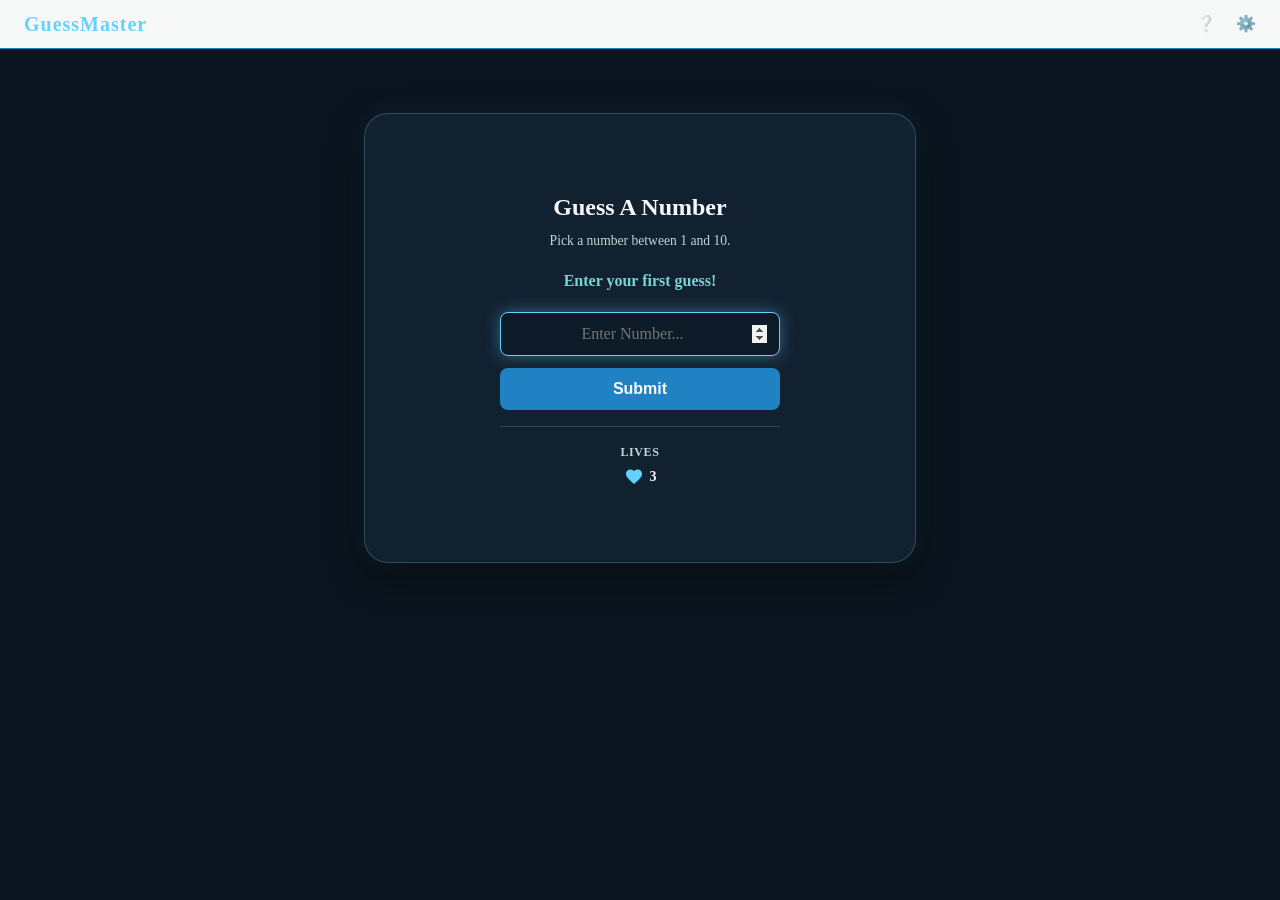
<file: index.html>
<!DOCTYPE html>
<html lang="en">

<head>
    <meta charset="UTF-8">
    <meta name="viewport" content="width=device-width, initial-scale=1.0">
    <title>Guess Master</title>
    <link href="https://fonts.googleapis.com/css2?family=Orbitron:wght@600;800;900&display=swap" rel="stylesheet">
    <link rel="icon"
        href="data:image/svg+xml,<svg xmlns=%22http://www.w3.org/2000/svg%22 viewBox=%220 0 100 100%22><text y=%22.9em%22 font-size=%2290%22>🎮</text></svg>">
    <link href="https://fonts.googleapis.com/css2?family=Material+Symbols+Outlined:wght,FILL@100..700,0..1&display=swap"
        rel="stylesheet" />
    <link rel="stylesheet" href="styles.css">
</head>


<body>
    <header>
        <nav class="navbar">
            <h2 class="logo">GuessMaster</h2>
            <div class="contents">
                <ul>
                    <li class="help">❔</li>
                    <li class="settings">⚙️</li>
                </ul>
            </div>
        </nav>
    </header>
    <main>
        <div class="container">
            <div class="container-header">
                <h2>Guess A Number</h2>
                <p>Pick a number between 1 and 10.</p>
            </div>

            <div class="status">
                <h2 id="comment">Enter your first guess!</h2> 
            </div>

            <div class="btns">
                <input type="number" id="guessNumber" min="1" max="10" placeholder="Enter Number..." autofocus>
                <button id="submitButton">Submit</button>
                <button id="restartButton">Reset</button>
            </div>

            <div class="stats-footer">
                <div class="stats-card">
                    <span class="stats-label">LIVES</span>
                    <div class="lives-value">
                        <span class="material-symbols-outlined heart-icon">favorite</span>
                        <span id="chancesCount">3</span>
                    </div>
                </div>
            </div>
        </div>
    </main>

    <script>
        let MAX_CHANCES = 3
        let chances = MAX_CHANCES
        let secret = Math.floor(Math.random() * 10) + 1

        let hint = document.getElementById("comment")
        let input = document.getElementById("guessNumber")
        let submitButton = document.getElementById("submitButton")
        let restartButton = document.getElementById("restartButton")
        let chancesCount = document.getElementById("chancesCount")

        function endGame() {
            submitButton.disabled = true
            input.disabled = true
            restartButton.style.display = "block"
        }

        function resetGame() {
            secret = Math.floor(Math.random() * 10) + 1
            chances = MAX_CHANCES
            chancesCount.textContent = chances
            input.value = ""
            hint.textContent = "Enter your first guess!"
            submitButton.disabled = false
            input.disabled = false
            restartButton.style.display = "none"
            input.focus()
        }

        function handleGuess() {
            let guess = Number(input.value)

            if (!input.value || guess < 1 || guess > 10) {
                hint.textContent = "Enter a valid number from 1 to 10..."
                input.value = ""
                return
            }

            if (guess === secret) {
                hint.textContent = "🎉 Correct! You guessed the number!"
                endGame()
                return
            }

            chances -= 1
            chancesCount.textContent = chances

            if (chances === 0) {
                hint.textContent = `💀 Game Over! The correct number was ${secret}.`
                endGame()
                return
            }

            let difference = Math.abs(secret - guess)
            if (guess < secret) {
                hint.textContent = difference <= 2 ? "Too low, but you are close" : "Too low! Try a bigger number"
            } else {
                hint.textContent = difference <= 2 ? "Too high, but you are close" : "Too high! Try a smaller number"
            }

            input.value = ""
            input.focus()
        }

        submitButton.addEventListener("click", handleGuess)

        input.addEventListener("keydown", (e) => {
            if (e.key === "Enter") {
                handleGuess()
            }
        })



        restartButton.addEventListener("click", resetGame)
    </script>
</body>

</html>
</file>
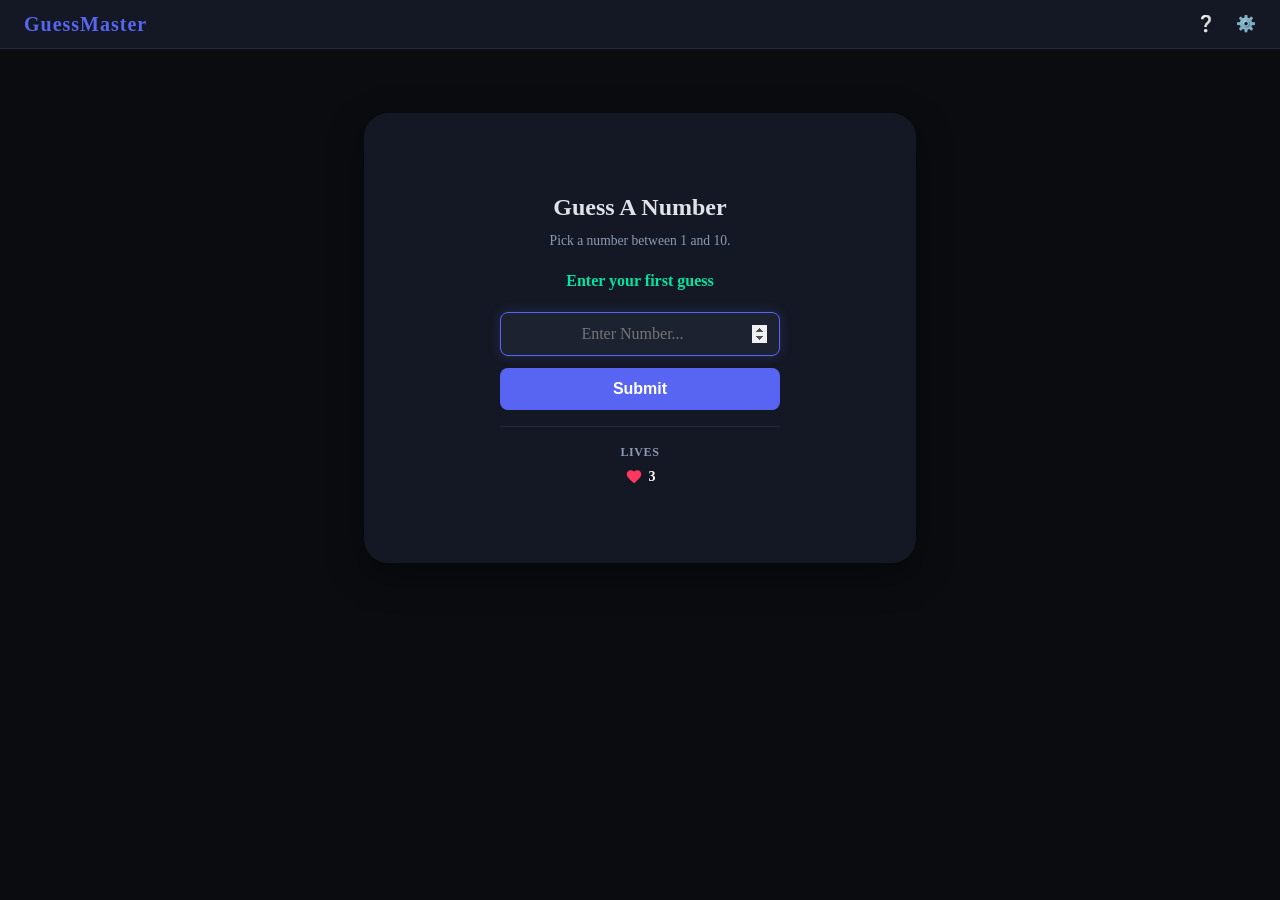
<file: guess.html>
<!DOCTYPE html>
<html lang="en">

<head>
    <meta charset="UTF-8">
    <meta name="viewport" content="width=device-width, initial-scale=1.0">
    <title>Guess Master</title>
    <link href="https://fonts.googleapis.com/css2?family=Orbitron:wght@600;800;900&display=swap" rel="stylesheet">
    <link rel="icon"
        href="data:image/svg+xml,<svg xmlns=%22http://www.w3.org/2000/svg%22 viewBox=%220 0 100 100%22><text y=%22.9em%22 font-size=%2290%22>🎮</text></svg>">
    <link href="https://fonts.googleapis.com/css2?family=Material+Symbols+Outlined:wght,FILL@100..700,0..1&display=swap"
        rel="stylesheet" />
</head>

<style>
    * {
        box-sizing: border-box;
        margin: 0;
        padding: 0;
    }

    body {
        margin: 0;
        line-height: 1.6;
        background-color: #0a0c10;
        color: #e1e2e9;
        font-family: 'Press Start 2P', cursive;
    }

    header {
        background-color: #141824;
        display: flex;
        justify-content: space-between;
        top: 0;
        padding: 0px;
        border-bottom: 1px solid #22293a;
    }

    ul {
        display: flex;
        gap: 20px;
        list-style: none;
    }

    li {
        cursor: pointer;
        transition: 0.2s ease;
    }

    .logo {
        font-size: 1.25rem;
        font-weight: 900;
        color: #5865f2;
        letter-spacing: 1px;
    }

    li:hover {
        background-color: #22293a;
        color: white;
        border-radius: 4px;
        padding: 2px;
    }

    nav {
        align-items: center;
        justify-content: space-between;
        display: flex;
        padding: 8px 24px;
        width: 100%;
        max-width: 100%;
    }

    .contents {
        display: flex;
        justify-content: center;
        gap: 24px;
    }

    main {
        margin: 0 auto;
        padding: 0 24px;
        max-width: 600px;
    }

    .container {
        display: flex;
        flex-direction: column;
        align-items: center;
        justify-content: center;
        gap: 16px;
        min-height: 450px;
        background-color: #141824;
        border: 1px solid #141824;
        box-shadow: 0 12px 36px rgba(0, 0, 0, 0.4);
        margin-top: 4rem;
        border-radius: 24px;
        padding: 32px;
        text-align: center;
    }

    .container-header p {
        font-size: 0.85rem;
        color: #8b9bb4;
        margin-top: 4px;
    }

    .status h2 {
        font-size: 1rem;
        color: #00e5a3;
        min-height: 28px;
    }

    .btns {
        display: flex;
        flex-direction: column;
        gap: 12px;
        width: 100%;
        max-width: 280px;
    }

    input[type="number"] {
        padding: 12px;
        border-radius: 8px;
        border: 1px solid #22293a;
        background-color: #1c2230;
        font-family: inherit;
        color: white;
        font-size: 1rem;
        text-align: center;
        outline: none;
        transition: 0.2s border-color;
    }

    input[type="number"]:focus {
        border-color: #5865f2;
        box-shadow: 0 0 12px rgba(88, 101, 242, 0.25);
    }

    input[type="number"]:disabled {
        opacity: 0.5;
        cursor: not-allowed;
    }

    button {
        cursor: pointer;
        padding: 12px;
        border-radius: 8px;
        border: 0;
        font-size: 1rem;
        font-weight: 600;
        transition: 0.2s ease;
    }

    #submitButton {
        background-color: #5865f2;
        color: white;
    }

    #submitButton:hover:not(:disabled) {
        background-color: #4752c4;
        box-shadow: 0 0 14px rgba(88, 101, 242, 0.4);
    }

    #submitButton:disabled {
        opacity: 0.5;
        cursor: not-allowed;
    }

    #restartButton {
        background-color: #ff3860;
        color: white;
        display: none;
    }

    #restartButton:hover {
        background-color: #e0284f;
        box-shadow: 0 0 14px rgba(255, 56, 96, 0.4);
    }

    .stats-footer {
        width: 100%;
        max-width: 280px;
        display: flex;
        justify-content: center;
        align-items: center;
        padding-top: 16px;
        border-top: 1px solid #22293a;
    }

    .stats-card {
        display: flex;
        flex-direction: column;
        align-items: center;
        gap: 4px;
    }

    .stats-label {
        font-size: 12px;
        letter-spacing: 0.05em;
        color: #8b9bb4;
        font-weight: 600;
    }

    .lives-value {
        display: flex;
        align-items: center;
        gap: 6px;
        font-size: 14px;
        font-weight: bold;
        color: white;
    }

    .heart-icon {
        color: #ff3860;
        font-variation-settings: 'FILL' 1;
        font-size: 18px;
    }
</style>

<body>
    <header>
        <nav class="navbar">
            <h2 class="logo">GuessMaster</h2>
            <div class="contents">
                <ul>
                    <li class="help">❔</li>
                    <li class="settings">⚙️</li>
                </ul>
            </div>
        </nav>
    </header>
    <main>
        <div class="container">
            <div class="container-header">
                <h2>Guess A Number</h2>
                <p>Pick a number between 1 and 10.</p>
            </div>

            <div class="status">
                <h2 id="comment">Enter your first guess</h2>
            </div>

            <div class="btns">
                <input type="number" id="guessNumber" min="1" max="10" placeholder="Enter Number..." autofocus>
                <button id="submitButton">Submit</button>
                <button id="restartButton">Reset</button>
            </div>

            <div class="stats-footer">
                <div class="stats-card">
                    <span class="stats-label">LIVES</span>
                    <div class="lives-value">
                        <span class="material-symbols-outlined heart-icon">favorite</span>
                        <span id="chancesCount">3</span>
                    </div>
                </div>
            </div>
        </div>
    </main>

    <script>
        let MAX_CHANCES = 3
        let chances = MAX_CHANCES
        let secret = Math.floor(Math.random() * 10) + 1

        let hint = document.getElementById("comment")
        let input = document.getElementById("guessNumber")
        let submitButton = document.getElementById("submitButton")
        let restartButton = document.getElementById("restartButton")
        let chancesCount = document.getElementById("chancesCount")

        function endGame() {
            submitButton.disabled = true
            input.disabled = true
            restartButton.style.display = "block"
        }

        function resetGame() {
            secret = Math.floor(Math.random() * 10) + 1
            chances = MAX_CHANCES
            chancesCount.textContent = chances
            input.value = ""
            hint.textContent = "Enter your first guess!"
            submitButton.disabled = false
            input.disabled = false
            restartButton.style.display = "none"
            input.focus()
        }

        function handleGuess() {
            let guess = Number(input.value)

            if (!input.value || guess < 1 || guess > 10) {
                hint.textContent = "Enter a valid number from 1 to 10..."
                input.value = ""
                return
            }

            if (guess === secret) {
                hint.textContent = "🎉 Correct! You guessed the number!"
                endGame()
                return
            }

            chances -= 1
            chancesCount.textContent = chances

            if (chances === 0) {
                hint.textContent = `💀 Game Over! The correct number was ${secret}.`
                endGame()
                return
            }

            let difference = Math.abs(secret - guess)
            if (guess < secret) {
                hint.textContent = difference <= 2 ? "Too low, but you are close" : "Too low! Try a bigger number"
            } else {
                hint.textContent = difference <= 2 ? "Too high, but you are close" : "Too high! Try a smaller number"
            }

            input.value = ""
            input.focus()
        }

        submitButton.addEventListener("click", handleGuess)

        input.addEventListener("keydown", (e) => {
            if (e.key === "Enter") {
                handleGuess()
            }
        })



        restartButton.addEventListener("click", resetGame)
    </script>
</body>

</html>
</file>
<file: styles.css>
* {
    box-sizing: border-box;
    margin: 0;
    padding: 0;
}

body {
    margin: 0;
    line-height: 1.6;
    background-color: #0b151f;
    color: #f7f9f9;
    font-family: 'Press Start 2P', cursive;
}

header {
    background-color: #f7f9f9;
    display: flex;
    justify-content: space-between;
    top: 0;
    padding: 0px;
    border-bottom: 1px solid #2081c3;
}

ul {
    display: flex;
    gap: 20px;
    list-style: none;
}

li {
    cursor: pointer;
    transition: 0.2s ease;
}

.logo {
    font-size: 1.25rem;
    font-weight: 900;
    color: #63d2ff;
    letter-spacing: 1px; 
}

li:hover {
    background-color: #2081c3;
    color: #f7f9f9;
    border-radius: 4px;
    padding: 2px;
}

nav {
    align-items: center;
    justify-content: space-between;
    display: flex;
    padding: 8px 24px;
    width: 100%;
    max-width: 100%;
}

.contents {
    display: flex;
    justify-content: center;
    gap: 24px;
}

main {
    margin: 0 auto;
    padding: 0 24px;
    max-width: 600px;
}

.container {
    display: flex;
    flex-direction: column;
    align-items: center;
    justify-content: center;
    gap: 16px;
    min-height: 450px;
    background-color: #122130;
    border: 1px solid rgba(120, 213, 215, 0.25);
    box-shadow: 0 12px 36px rgba(0, 0, 0, 0.5), 0 0 20px rgba(99, 210, 255, 0.1);
    margin-top: 4rem;
    border-radius: 24px;
    padding: 32px;
    text-align: center;
}

.container-header h2 {
    font-size: 1.5rem;
    font-weight: 900;
    color: #f7f9f9;
}

.container-header p {
    font-size: 0.85rem;
    color: #bed8d4;
    margin-top: 4px;
}

.status h2 {
    font-size: 1rem;
    color: #78d5d7;
    min-height: 28px;
}

.btns {
    display: flex;
    flex-direction: column;
    gap: 12px;
    width: 100%;
    max-width: 280px;
}

input[type="number"] {
    padding: 12px;
    border-radius: 8px;
    border: 1px solid #2081c3;
    background-color: #0d1a27;
    font-family: inherit;
    color: #f7f9f9;
    font-size: 1rem;
    text-align: center;
    outline: none;
    transition: 0.2s all ease;
}

input[type="number"]:focus {
    border-color: #63d2ff;
    box-shadow: 0 0 16px rgba(99, 210, 255, 0.4);
}

input[type="number"]:disabled {
    opacity: 0.5;
    cursor: not-allowed;
}

button {
    cursor: pointer;
    padding: 12px;
    border-radius: 8px;
    border: 0;
    font-size: 1rem;
    font-weight: 600;
    transition: 0.2s ease;
}

#submitButton {
    background-color: #2081c3;
    color: #f7f9f9;
}

#submitButton:hover:not(:disabled) {
    background-color: #63d2ff;
    box-shadow: 0 0 18px rgba(99, 210, 255, 0.5);
    color: #0b151f;
}

#submitButton:disabled {
    opacity: 0.5;
    cursor: not-allowed;
}

#restartButton {
    background-color: #e0284f;
    color: #f7f9f9;
    display: none;
}

#restartButton:hover {
    background-color: #ff3860;
    box-shadow: 0 0 16px rgba(255, 56, 96, 0.5);
}

.stats-footer {
    width: 100%;
    max-width: 280px;
    display: flex;
    justify-content: center;
    align-items: center;
    padding-top: 16px;
    border-top: 1px solid rgba(190, 216, 212, 0.2);
}

.stats-card {
    display: flex;
    flex-direction: column;
    align-items: center;
    gap: 4px;
}

.stats-label {
    font-size: 12px;
    letter-spacing: 0.05em;
    color: #bed8d4;
    font-weight: 600;
}

.lives-value {
    display: flex;
    align-items: center;
    gap: 6px;
    font-size: 14px;
    font-weight: bold;
    color: #f7f9f9;
}

.heart-icon {
    color: #63d2ff;
    font-variation-settings: 'FILL' 1;
    font-size: 20px;
}
</file>
